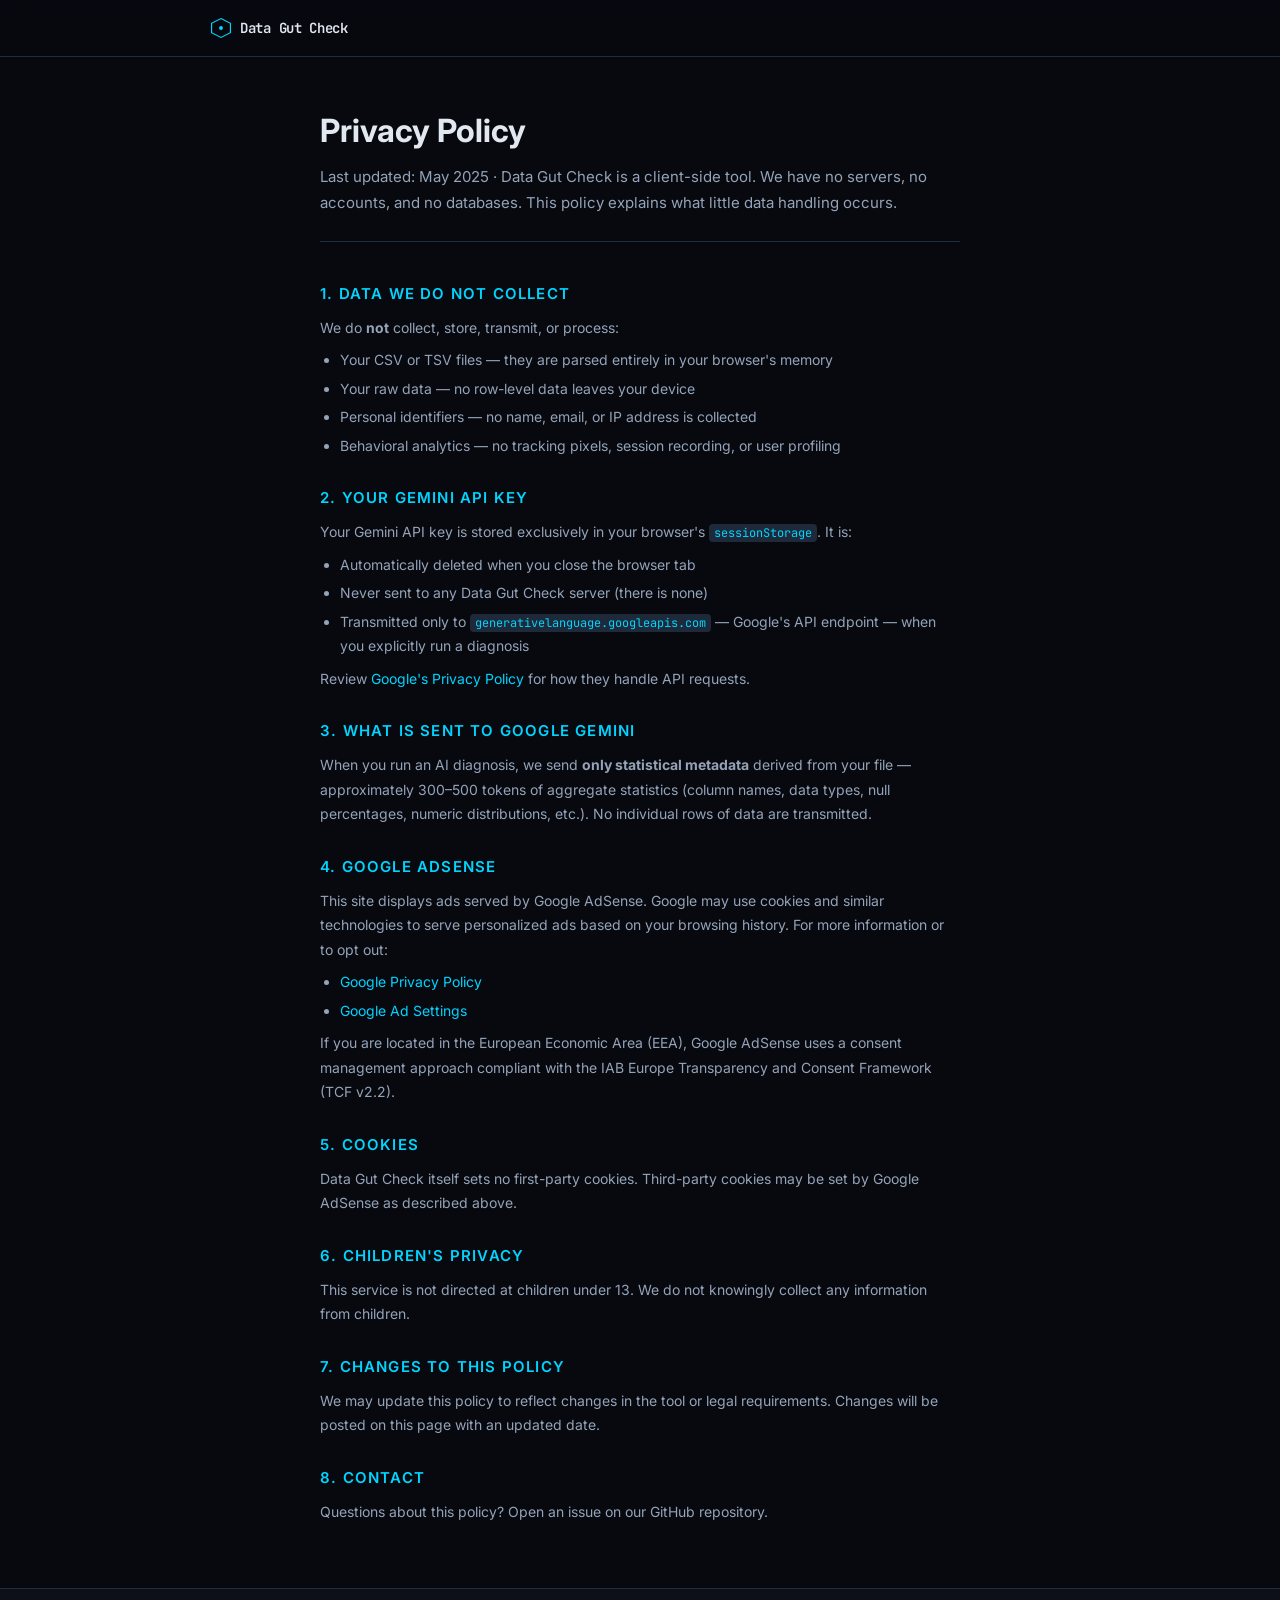
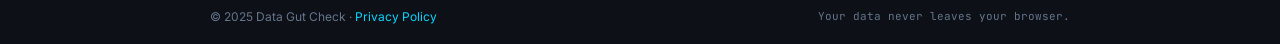
<file: privacy.html>
<!DOCTYPE html>
<html lang="en">
<head>
  <meta charset="UTF-8"/>
  <meta name="viewport" content="width=device-width, initial-scale=1.0"/>
  <title>Privacy Policy — Data Gut Check</title>
  <meta name="description" content="Privacy policy for Data Gut Check. Learn how we handle your data (spoiler: we don't — everything runs in your browser)."/>
  <link rel="preconnect" href="https://fonts.googleapis.com"/>
  <link href="https://fonts.googleapis.com/css2?family=Inter:wght@400;500;600&family=JetBrains+Mono:wght@400&display=swap" rel="stylesheet"/>
  <link rel="icon" href="data:image/svg+xml,<svg xmlns='http://www.w3.org/2000/svg' viewBox='0 0 32 32'><rect width='32' height='32' rx='6' fill='%230a0d14'/><path d='M8 22 L14 14 L20 18 L26 8' fill='none' stroke='%2300d4ff' stroke-width='2.5' stroke-linecap='round' stroke-linejoin='round'/></svg>" />
  <link rel="stylesheet" href="css/style.css"/>
  <style>
    .privacy-body { max-width: 680px; margin: 0 auto; padding: 48px 20px 64px; }
    .privacy-body h1 { font-size: 2rem; font-weight: 700; margin-bottom: 8px; }
    .privacy-body .lead { color: var(--text-2); font-size: 15px; margin-bottom: 40px; padding-bottom: 24px; border-bottom: 1px solid var(--border); }
    .privacy-body h2 { font-size: 15px; font-weight: 600; margin: 28px 0 10px; color: var(--accent); text-transform: uppercase; letter-spacing: .08em; }
    .privacy-body p, .privacy-body li { color: var(--text-2); font-size: 14px; line-height: 1.75; }
    .privacy-body ul { padding-left: 20px; margin: 8px 0; }
    .privacy-body li { margin-bottom: 4px; }
    .back-link { display: inline-flex; align-items: center; gap: 6px; font-size: 13px; color: var(--text-3); margin: 20px 20px 0; }
    .back-link:hover { color: var(--accent); text-decoration: none; }
  </style>
</head>
<body>
  <header class="app-header">
    <div class="container" style="height:56px;display:flex;align-items:center">
      <a href="index.html" class="logo" style="text-decoration:none">
        <svg class="logo-icon" viewBox="0 0 28 28" fill="none" width="28" height="28">
          <polygon points="14,2 26,8 26,20 14,26 2,20 2,8" fill="none" stroke="#00d4ff" stroke-width="1.5"/>
          <circle cx="14" cy="14" r="2.5" fill="#00d4ff"/>
        </svg>
        <span class="logo-text">Data Gut Check</span>
      </a>
    </div>
  </header>

  <div class="privacy-body">
    <h1>Privacy Policy</h1>
    <p class="lead">Last updated: May 2025 · Data Gut Check is a client-side tool. We have no servers, no accounts, and no databases. This policy explains what little data handling occurs.</p>

    <h2>1. Data We Do Not Collect</h2>
    <p>We do <strong>not</strong> collect, store, transmit, or process:</p>
    <ul>
      <li>Your CSV or TSV files — they are parsed entirely in your browser's memory</li>
      <li>Your raw data — no row-level data leaves your device</li>
      <li>Personal identifiers — no name, email, or IP address is collected</li>
      <li>Behavioral analytics — no tracking pixels, session recording, or user profiling</li>
    </ul>

    <h2>2. Your Gemini API Key</h2>
    <p>Your Gemini API key is stored exclusively in your browser's <code>sessionStorage</code>. It is:</p>
    <ul>
      <li>Automatically deleted when you close the browser tab</li>
      <li>Never sent to any Data Gut Check server (there is none)</li>
      <li>Transmitted only to <code>generativelanguage.googleapis.com</code> — Google's API endpoint — when you explicitly run a diagnosis</li>
    </ul>
    <p>Review <a href="https://policies.google.com/privacy" target="_blank" rel="noopener">Google's Privacy Policy</a> for how they handle API requests.</p>

    <h2>3. What Is Sent to Google Gemini</h2>
    <p>When you run an AI diagnosis, we send <strong>only statistical metadata</strong> derived from your file — approximately 300–500 tokens of aggregate statistics (column names, data types, null percentages, numeric distributions, etc.). No individual rows of data are transmitted.</p>

    <h2>4. Google AdSense</h2>
    <p>This site displays ads served by Google AdSense. Google may use cookies and similar technologies to serve personalized ads based on your browsing history. For more information or to opt out:</p>
    <ul>
      <li><a href="https://policies.google.com/privacy" target="_blank" rel="noopener">Google Privacy Policy</a></li>
      <li><a href="https://adssettings.google.com" target="_blank" rel="noopener">Google Ad Settings</a></li>
    </ul>
    <p>If you are located in the European Economic Area (EEA), Google AdSense uses a consent management approach compliant with the IAB Europe Transparency and Consent Framework (TCF v2.2).</p>

    <h2>5. Cookies</h2>
    <p>Data Gut Check itself sets no first-party cookies. Third-party cookies may be set by Google AdSense as described above.</p>

    <h2>6. Children's Privacy</h2>
    <p>This service is not directed at children under 13. We do not knowingly collect any information from children.</p>

    <h2>7. Changes to This Policy</h2>
    <p>We may update this policy to reflect changes in the tool or legal requirements. Changes will be posted on this page with an updated date.</p>

    <h2>8. Contact</h2>
    <p>Questions about this policy? Open an issue on our GitHub repository.</p>
  </div>

  <footer class="app-footer">
    <div class="container footer-inner">
      <span class="footer-copy">© 2025 Data Gut Check · <a href="privacy.html">Privacy Policy</a></span>
      <span class="footer-tagline">Your data never leaves your browser.</span>
    </div>
  </footer>
</body>
</html>
</file>
<file: css/style.css>
/* ═══════════════════════════════════════════════
   DATA GUT CHECK — Design System
   Palette: Dark lab aesthetic · Cyan accent
   ═══════════════════════════════════════════════ */

:root {
  --bg-0: #07090f;
  --bg-1: #0d1117;
  --bg-2: #111827;
  --bg-3: #1e2a3a;
  --border: #1e2d3d;
  --border-light: #2a3a4a;

  --text-1: #e2e8f0;
  --text-2: #94a3b8;
  --text-3: #64748b;

  --accent: #00d4ff;
  --accent-dim: rgba(0,212,255,.12);
  --accent-glow: 0 0 20px rgba(0,212,255,.3);

  --green: #22c55e;
  --yellow: #eab308;
  --red: #ef4444;
  --purple: #a78bfa;

  --font-body: 'Inter', system-ui, sans-serif;
  --font-mono: 'JetBrains Mono', 'Fira Code', monospace;

  --radius-sm: 6px;
  --radius-md: 10px;
  --radius-lg: 16px;

  --transition: 200ms cubic-bezier(.4,0,.2,1);
}

*, *::before, *::after { box-sizing: border-box; margin: 0; padding: 0; }

html { scroll-behavior: smooth; }

body {
  background: var(--bg-0);
  color: var(--text-1);
  font-family: var(--font-body);
  font-size: 15px;
  line-height: 1.6;
  min-height: 100vh;
  display: flex;
  flex-direction: column;
  -webkit-font-smoothing: antialiased;
}

a { color: var(--accent); text-decoration: none; }
a:hover { text-decoration: underline; }

code {
  font-family: var(--font-mono);
  font-size: .85em;
  background: var(--bg-3);
  padding: 1px 5px;
  border-radius: 4px;
  color: var(--accent);
}

.container {
  width: 100%;
  max-width: 900px;
  margin: 0 auto;
  padding: 0 20px;
}

/* ── HEADER ─────────────────────────────────── */
.app-header {
  position: sticky;
  top: 0;
  z-index: 100;
  background: rgba(7,9,15,.85);
  backdrop-filter: blur(12px);
  border-bottom: 1px solid var(--border);
}
.app-header .container {
  height: 56px;
  display: flex;
  align-items: center;
  justify-content: space-between;
}
.logo {
  display: flex;
  align-items: center;
  gap: 8px;
}
.logo-icon { 
  flex-shrink: 0; 
  width: 22px; 
  height: 22px; 
}
.logo-text {
  font-family: var(--font-mono);
  font-weight: 600;
  font-size: 14px;
  color: var(--text-1);
  letter-spacing: -.3px;
}
.logo-badge {
  font-size: 10px;
  font-weight: 600;
  text-transform: uppercase;
  letter-spacing: .08em;
  background: var(--accent-dim);
  color: var(--accent);
  border: 1px solid rgba(0,212,255,.2);
  padding: 2px 7px;
  border-radius: 100px;
}
.api-key-area { display: flex; align-items: center; gap: 10px; }
.api-key-status { display: flex; align-items: center; gap: 6px; }
.status-dot {
  width: 8px; height: 8px;
  border-radius: 50%;
  background: var(--text-3);
  transition: background var(--transition);
}
.status-dot.active { background: var(--green); box-shadow: 0 0 8px var(--green); }
.status-dot.error  { background: var(--red); }
.status-label { font-size: 13px; color: var(--text-2); }

/* ── BUTTONS ─────────────────────────────────── */
.btn-primary, .btn-secondary, .btn-ghost {
  display: inline-flex;
  align-items: center;
  gap: 6px;
  font-family: var(--font-body);
  font-size: 14px;
  font-weight: 500;
  border: none;
  border-radius: var(--radius-sm);
  cursor: pointer;
  transition: all var(--transition);
  padding: 8px 16px;
  white-space: nowrap;
}
.btn-primary {
  background: var(--accent);
  color: var(--bg-0);
}
.btn-primary:hover { background: #33dbff; transform: translateY(-1px); }
.btn-primary:disabled { background: var(--bg-3); color: var(--text-3); cursor: not-allowed; transform: none; box-shadow: none; }
.btn-secondary {
  background: var(--bg-3);
  color: var(--text-1);
  border: 1px solid var(--border-light);
}
.btn-secondary:hover { background: var(--border-light); }
.btn-ghost {
  background: transparent;
  color: var(--text-2);
  border: 1px solid var(--border);
}
.btn-ghost:hover { color: var(--text-1); border-color: var(--border-light); }
.btn-ghost.btn-danger:hover { color: var(--red); border-color: var(--red); }
.btn-sm { padding: 5px 10px; font-size: 12px; }
.btn-lg { padding: 12px 28px; font-size: 15px; }
.btn-glow { box-shadow: var(--accent-glow); }
.btn-icon {
  background: none;
  border: none;
  cursor: pointer;
  padding: 6px;
  border-radius: var(--radius-sm);
  display: inline-flex;
}
.btn-icon:hover { background: var(--bg-3); }

/* ── MODAL ───────────────────────────────────── */
.modal-backdrop {
  position: fixed; inset: 0;
  background: rgba(0,0,0,.7);
  backdrop-filter: blur(4px);
  z-index: 200;
  display: flex;
  align-items: center;
  justify-content: center;
  padding: 20px;
  animation: fadeIn .15s ease;
}
.modal-backdrop[hidden] { display: none; }
.modal {
  background: var(--bg-2);
  border: 1px solid var(--border-light);
  border-radius: var(--radius-lg);
  padding: 32px;
  width: 100%;
  max-width: 440px;
  position: relative;
  animation: slideUp .2s ease;
}
.modal-close {
  position: absolute;
  top: 16px; right: 16px;
  background: none;
  border: none;
  color: var(--text-3);
  cursor: pointer;
  font-size: 18px;
  line-height: 1;
  padding: 4px;
}
.modal-close:hover { color: var(--text-1); }
.modal-title { font-size: 18px; font-weight: 600; margin-bottom: 8px; }
.modal-desc { font-size: 13px; color: var(--text-2); margin-bottom: 20px; line-height: 1.5; }
.modal-hint { font-size: 12px; color: var(--text-3); margin-top: 8px; }
.modal-actions { display: flex; gap: 10px; justify-content: flex-end; margin-top: 20px; }

.input-group { position: relative; }
.input-field {
  width: 100%;
  background: var(--bg-1);
  border: 1px solid var(--border-light);
  border-radius: var(--radius-sm);
  color: var(--text-1);
  font-family: var(--font-mono);
  font-size: 13px;
  padding: 10px 40px 10px 12px;
  outline: none;
  transition: border-color var(--transition);
}
.input-field:focus { border-color: var(--accent); }
.input-group .btn-icon { position: absolute; right: 6px; top: 50%; transform: translateY(-50%); }

/* ── HERO ────────────────────────────────────── */
.hero-section { padding: 64px 0 40px; text-align: center; }
.hero-eyebrow {
  font-size: 12px;
  font-weight: 600;
  text-transform: uppercase;
  letter-spacing: .12em;
  color: var(--accent);
  margin-bottom: 20px;
}
.hero-title {
  font-size: clamp(2rem, 6vw, 3.2rem);
  font-weight: 700;
  line-height: 1.15;
  letter-spacing: -.03em;
  margin-bottom: 20px;
}
.text-accent { color: var(--accent); }
.hero-sub { font-size: 16px; color: var(--text-2); max-width: 520px; margin: 0 auto 28px; }
.hero-features { display: flex; flex-wrap: wrap; gap: 8px; justify-content: center; }
.feature-pill {
  display: inline-flex;
  align-items: center;
  gap: 6px;
  font-size: 12px;
  color: var(--text-2);
  background: var(--bg-2);
  border: 1px solid var(--border);
  border-radius: 100px;
  padding: 5px 12px;
}

/* ── ADS ─────────────────────────────────────── */
.ad-container { margin: 24px 0; border-radius: var(--radius-md); overflow: hidden; min-height: 90px; }
.ad-placeholder {
  background: var(--bg-2);
  border: 1px dashed var(--border);
  border-radius: var(--radius-md);
  min-height: 90px;
  display: flex;
  align-items: center;
  justify-content: center;
  font-size: 11px;
  color: var(--text-3);
  text-transform: uppercase;
  letter-spacing: .1em;
}

/* ── DROP ZONE ───────────────────────────────── */
.upload-section { margin-bottom: 24px; }
.drop-zone {
  border: 2px dashed var(--border-light);
  border-radius: var(--radius-lg);
  padding: 48px 24px;
  text-align: center;
  cursor: pointer;
  transition: all var(--transition);
  background: var(--bg-1);
  position: relative;
}
.drop-zone:hover, .drop-zone.drag-over {
  border-color: var(--accent);
  background: var(--accent-dim);
}
.drop-zone.drag-over .drop-icon { transform: translateY(-4px) scale(1.1); }
.drop-icon { margin-bottom: 16px; transition: transform var(--transition); }
.drop-title { font-size: 17px; font-weight: 600; margin-bottom: 6px; }
.drop-sub { font-size: 14px; color: var(--text-2); margin-bottom: 8px; }
.drop-link { color: var(--accent); cursor: pointer; text-decoration: underline; }
.drop-hint { font-size: 12px; color: var(--text-3); }

/* ── FILE INFO BAR ───────────────────────────── */
.file-info-bar {
  display: flex;
  align-items: center;
  justify-content: space-between;
  background: var(--bg-2);
  border: 1px solid var(--border);
  border-radius: var(--radius-md);
  padding: 10px 16px;
  margin-bottom: 20px;
  animation: slideDown .2s ease;
}
.file-meta { display: flex; align-items: center; gap: 8px; flex-wrap: wrap; }
.file-name { font-family: var(--font-mono); font-size: 13px; font-weight: 500; }
.file-sep { color: var(--text-3); }
.file-stat { font-size: 13px; color: var(--text-2); }

/* ── PREVIEW TABLE ───────────────────────────── */
.preview-section { margin-bottom: 24px; }
.section-header { display: flex; align-items: center; gap: 12px; margin-bottom: 14px; flex-wrap: wrap; }
.section-title { font-size: 16px; font-weight: 600; display: flex; align-items: center; gap: 8px; }
.section-badge {
  font-size: 11px;
  font-weight: 500;
  color: var(--text-3);
  background: var(--bg-3);
  border: 1px solid var(--border);
  padding: 2px 8px;
  border-radius: 100px;
}
.section-subtitle { font-size: 14px; font-weight: 600; margin-bottom: 12px; display: flex; align-items: center; gap: 8px; }
.table-wrapper { overflow-x: auto; border-radius: var(--radius-md); border: 1px solid var(--border); }
.preview-table {
  width: 100%;
  border-collapse: collapse;
  font-size: 12px;
  font-family: var(--font-mono);
}
.preview-table th {
  background: var(--bg-2);
  color: var(--text-2);
  font-weight: 500;
  padding: 8px 12px;
  text-align: left;
  border-bottom: 1px solid var(--border);
  white-space: nowrap;
}
.preview-table td {
  padding: 7px 12px;
  border-bottom: 1px solid var(--border);
  color: var(--text-1);
  max-width: 180px;
  overflow: hidden;
  text-overflow: ellipsis;
  white-space: nowrap;
}
.preview-table tr:last-child td { border-bottom: none; }
.preview-table tr:hover td { background: var(--bg-2); }

/* ── ANALYSIS PANEL ──────────────────────────── */
.analysis-panel { margin-bottom: 32px; }
.problems-count {
  font-size: 13px;
  font-weight: 500;
  padding: 4px 12px;
  border-radius: 100px;
}
.problems-count.has-problems {
  background: rgba(239,68,68,.12);
  color: var(--red);
  border: 1px solid rgba(239,68,68,.25);
}
.problems-count.clean {
  background: rgba(34,197,94,.1);
  color: var(--green);
  border: 1px solid rgba(34,197,94,.2);
}

/* Column cards grid */
.column-grid {
  display: grid;
  grid-template-columns: repeat(auto-fill, minmax(260px, 1fr));
  gap: 12px;
  margin-bottom: 24px;
}
.col-card {
  background: var(--bg-2);
  border: 1px solid var(--border);
  border-radius: var(--radius-md);
  padding: 14px;
  transition: border-color var(--transition);
}
.col-card:hover { border-color: var(--border-light); }
.col-card.has-issue { border-color: rgba(239,68,68,.35); }
.col-card.has-warning { border-color: rgba(234,179,8,.3); }
.col-card-header { display: flex; align-items: flex-start; justify-content: space-between; gap: 8px; margin-bottom: 10px; }
.col-name {
  font-family: var(--font-mono);
  font-size: 12px;
  font-weight: 600;
  color: var(--text-1);
  word-break: break-all;
  flex: 1;
}
.type-badge {
  font-size: 10px;
  font-weight: 600;
  padding: 2px 7px;
  border-radius: 100px;
  text-transform: uppercase;
  letter-spacing: .06em;
  flex-shrink: 0;
}
.type-numeric   { background: rgba(167,139,250,.15); color: var(--purple); border: 1px solid rgba(167,139,250,.25); }
.type-categoric { background: rgba(0,212,255,.1);    color: var(--accent);  border: 1px solid rgba(0,212,255,.2); }
.type-date      { background: rgba(34,197,94,.1);   color: var(--green);   border: 1px solid rgba(34,197,94,.2); }
.type-boolean   { background: rgba(234,179,8,.1);   color: var(--yellow);  border: 1px solid rgba(234,179,8,.2); }
.type-id        { background: rgba(239,68,68,.1);   color: var(--red);     border: 1px solid rgba(239,68,68,.2); }
.type-text      { background: var(--bg-3);           color: var(--text-3);  border: 1px solid var(--border); }

/* Null bar */
.null-bar-section { margin-bottom: 10px; }
.null-bar-label { display: flex; justify-content: space-between; font-size: 11px; color: var(--text-3); margin-bottom: 4px; }
.null-bar-track {
  height: 5px;
  background: var(--bg-3);
  border-radius: 100px;
  overflow: hidden;
}
.null-bar-fill {
  height: 100%;
  border-radius: 100px;
  transition: width .6s cubic-bezier(.4,0,.2,1);
}
.null-bar-fill.level-ok { background: var(--green); }
.null-bar-fill.level-warn { background: var(--yellow); }
.null-bar-fill.level-crit { background: var(--red); }

/* Column stats */
.col-stats { display: flex; flex-direction: column; gap: 3px; }
.col-stat-row { display: flex; justify-content: space-between; font-size: 11px; }
.col-stat-key { color: var(--text-3); }
.col-stat-val { font-family: var(--font-mono); color: var(--text-2); }

/* Histogram */
.histogram-wrapper { margin-top: 10px; }
.histogram-svg { width: 100%; height: 48px; display: block; }

/* Top values */
.top-values { margin-top: 8px; }
.top-value-item { display: flex; justify-content: space-between; font-size: 11px; margin-bottom: 3px; }
.top-value-name { font-family: var(--font-mono); color: var(--text-2); overflow: hidden; text-overflow: ellipsis; white-space: nowrap; max-width: 140px; }
.top-value-pct  { color: var(--text-3); flex-shrink: 0; }

/* ── CORRELATION ─────────────────────────────── */
.correlation-section { margin-top: 8px; margin-bottom: 24px; }
.correlation-grid { overflow-x: auto; }
.corr-table { border-collapse: collapse; font-size: 11px; font-family: var(--font-mono); }
.corr-table th, .corr-table td { padding: 6px 10px; text-align: center; border: 1px solid var(--border); white-space: nowrap; }
.corr-table th { color: var(--text-3); font-weight: 500; background: var(--bg-2); }

/* ── CTA BAR ─────────────────────────────────── */
.cta-bar { text-align: center; padding: 24px 0; }
.cta-hint { font-size: 12px; color: var(--text-3); margin-top: 10px; }

/* ── LOADING ─────────────────────────────────── */
.loading-section { padding: 40px 0; }
.loading-card {
  background: var(--bg-2);
  border: 1px solid var(--border);
  border-radius: var(--radius-lg);
  padding: 32px;
  display: flex;
  flex-direction: column;
  align-items: center;
  gap: 20px;
  text-align: center;
}
.loading-orb {
  width: 56px; height: 56px;
  border-radius: 50%;
  border: 3px solid var(--bg-3);
  border-top-color: var(--accent);
  animation: spin 1s linear infinite;
}
.loading-status { font-size: 15px; color: var(--text-1); margin-bottom: 10px; }
.loading-bar-track {
  width: 200px;
  height: 4px;
  background: var(--bg-3);
  border-radius: 100px;
  overflow: hidden;
}
.loading-bar-fill {
  height: 100%;
  background: var(--accent);
  border-radius: 100px;
  transition: width 1s ease;
}

/* ── RESULTS ─────────────────────────────────── */
.results-section { padding-bottom: 48px; }
.score-area {
  display: flex;
  flex-direction: column;
  align-items: center;
  gap: 16px;
  padding: 40px 0 32px;
}
.gauge-wrapper { position: relative; width: 200px; }
.gauge-svg { width: 200px; display: block; }
.gauge-center {
  position: absolute;
  bottom: 8px; left: 0; right: 0;
  display: flex; flex-direction: column;
  align-items: center;
}
.gauge-score {
  font-family: var(--font-mono);
  font-size: 42px;
  font-weight: 700;
  line-height: 1;
  color: var(--text-1);
}
.gauge-label { font-size: 11px; color: var(--text-3); text-transform: uppercase; letter-spacing: .1em; }
.score-verdict {
  font-size: 14px;
  color: var(--text-2);
  text-align: center;
  max-width: 380px;
  padding: 8px 16px;
  background: var(--bg-2);
  border-radius: var(--radius-md);
  border: 1px solid var(--border);
}

/* Diagnosis card */
.diagnosis-card {
  background: var(--bg-1);
  border: 1px solid var(--border);
  border-radius: var(--radius-lg);
  overflow: hidden;
  margin-bottom: 24px;
}
.diagnosis-header {
  display: flex;
  align-items: center;
  justify-content: space-between;
  padding: 16px 20px;
  border-bottom: 1px solid var(--border);
  background: var(--bg-2);
  flex-wrap: wrap;
  gap: 10px;
}
.diagnosis-actions { display: flex; gap: 8px; }
.diagnosis-body {
  padding: 24px 28px;
  font-size: 14px;
  line-height: 1.7;
  color: var(--text-1);
}
/* Markdown styles */
.diagnosis-body h2 {
  font-size: 16px;
  font-weight: 600;
  color: var(--text-1);
  margin: 20px 0 10px;
  padding-top: 16px;
  border-top: 1px solid var(--border);
  display: flex;
  align-items: center;
  gap: 8px;
}
.diagnosis-body h2:first-child { margin-top: 0; padding-top: 0; border-top: none; }
.diagnosis-body ul { padding-left: 20px; }
.diagnosis-body li { margin-bottom: 6px; color: var(--text-2); }
.diagnosis-body strong { color: var(--text-1); font-weight: 600; }
.diagnosis-body p { color: var(--text-2); margin-bottom: 12px; }
.diagnosis-body code { font-family: var(--font-mono); font-size: .85em; }
.diagnosis-body .cursor {
  display: inline-block;
  width: 2px; height: 1em;
  background: var(--accent);
  animation: blink .7s step-end infinite;
  vertical-align: text-bottom;
  margin-left: 2px;
}

/* ── FOOTER ──────────────────────────────────── */
.app-main { flex: 1; }
.app-footer {
  background: var(--bg-1);
  border-top: 1px solid var(--border);
  padding: 18px 0;
}
.footer-inner {
  display: flex;
  align-items: center;
  justify-content: space-between;
  flex-wrap: wrap;
  gap: 8px;
  font-size: 12px;
  color: var(--text-3);
}
.footer-tagline { font-family: var(--font-mono); font-size: 11px; }

/* ── INTERSTITIAL AD ─────────────────────────── */
.interstitial-backdrop {
  position: fixed; inset: 0;
  background: var(--bg-0);
  z-index: 300;
  display: flex;
  align-items: center;
  justify-content: center;
  animation: fadeIn .2s ease;
}
.interstitial-backdrop[hidden] { display: none; }
.interstitial-content {
  width: 100%;
  max-width: 500px;
  padding: 24px;
  display: flex;
  flex-direction: column;
  gap: 16px;
  text-align: center;
}
.interstitial-header {
  display: flex;
  justify-content: space-between;
  font-size: 12px;
  color: var(--text-3);
  text-transform: uppercase;
  letter-spacing: .05em;
}
.interstitial-countdown {
  color: var(--accent);
  font-weight: 600;
  font-family: var(--font-mono);
}

/* ── KEYFRAMES ───────────────────────────────── */
@keyframes fadeIn  { from { opacity: 0; } to { opacity: 1; } }
@keyframes slideUp { from { opacity: 0; transform: translateY(16px); } to { opacity: 1; transform: none; } }
@keyframes slideDown { from { opacity: 0; transform: translateY(-8px); } to { opacity: 1; transform: none; } }
@keyframes spin { to { transform: rotate(360deg); } }
@keyframes blink { 0%,100% { opacity: 1; } 50% { opacity: 0; } }
@keyframes gaugeSweep { from { stroke-dashoffset: 251.2; } }

@media (prefers-reduced-motion: reduce) {
  *, *::before, *::after { animation-duration: .01ms !important; transition-duration: .01ms !important; }
}

/* ── RESPONSIVE ──────────────────────────────── */
@media (max-width: 600px) {
  .hero-title { font-size: 2rem; }
  .column-grid { grid-template-columns: 1fr; }
  .diagnosis-body { padding: 16px; }
  .gauge-wrapper { width: 160px; }
  .gauge-svg { width: 160px; }
}
</file>
